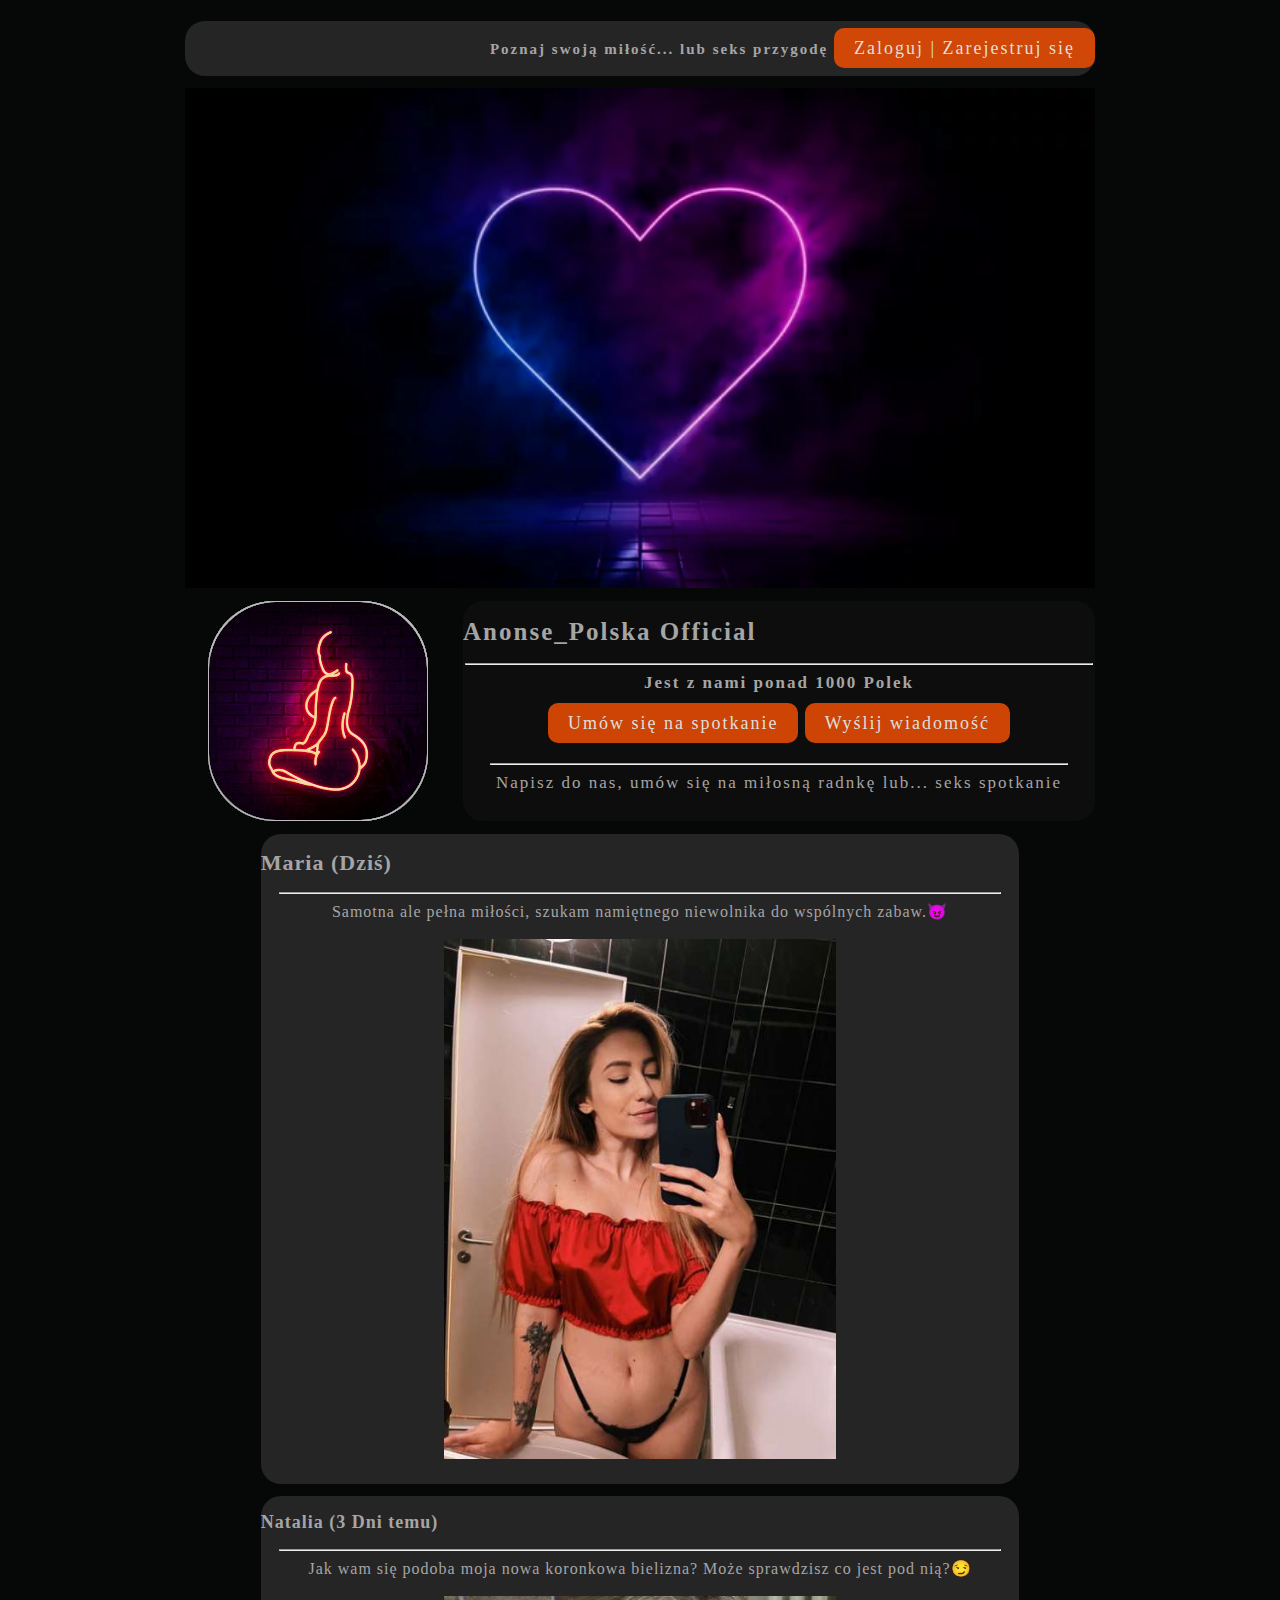
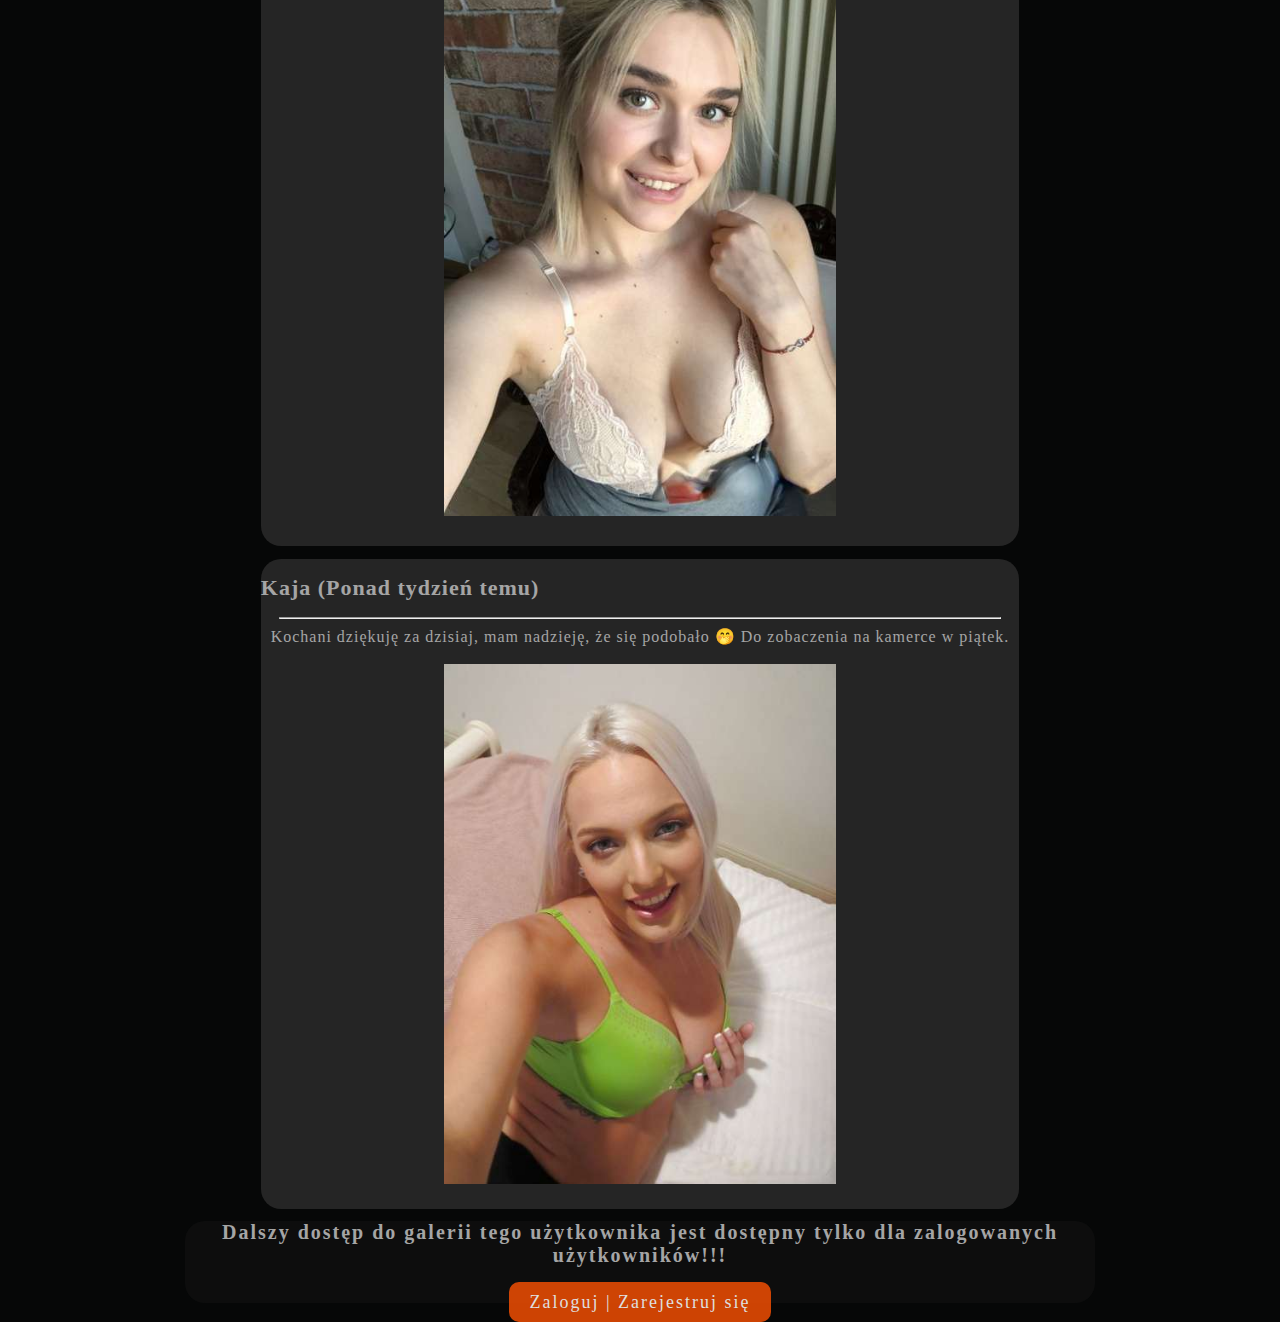
<file: index.html>
<!DOCTYPE html>
<html lang="PL-pl">

<!-- Głowa strony -->
    <head>
        <meta charset="UTF-8">
        <meta name='robots' content='index, follow, max-image-preview:large, max-snippet:-1, max-video-preview:-1' />
        <meta name="viewport" content="width=device-width, initial-scale=1">
        <link rel="stylesheet" href="style.css">
        <title>Anonse_Polska - Najlepsze randki w towjej okolicy!</title>
    </head>

<!-- Ciało strony - Strona główna - treść -->
    <body style="background-color: rgb(6, 7, 7);">


        <div id="Naglowek">
            <br/>
            <b>Poznaj swoją miłość... lub seks przygodę</b>  <a href="	https://lead5.pl/p/WgR5/fKJb/7nqm" class="join-button"> Zaloguj | Zarejestruj się </a>
        </div>
        
    
        <div id="ZdjTlo">
            <img id="tlo"
            src="tlo1.png" 
            alt="Zdjęcie w tle">
        </div>


        <div id="Profilowe">
            <img id="prof" 
            src="Profilowe.jpg" 
            alt="Zdjęcie profilowe">
        </div>


        <div id="Opis">
            <p style="text-align: left">    <span style="font-size: 25px">  <strong>Anonse_Polska Official</strong> </span>    </p>
            <hr style="width: 99%;">
            <strong>Jest z nami ponad 1000 Polek</strong> <br/> <br/>
            <a href="	https://lead5.pl/p/WgR5/fKJb/7nqm" class="join-button">Umów się na spotkanie</a>
            <a href="	https://lead5.pl/p/WgR5/fKJb/7nqm" class="join-button">Wyślij wiadomość</a> <br/> <br/>
            <hr style="width: 91%;">
            Napisz do nas, umów się na miłosną radnkę lub... seks spotkanie
        </div>


        <div class="Post">
            <p style="text-align: left">    <span style="font-size: 22px">  <strong>Maria (Dziś)</strong> </span>    </p>
            <hr style="width: 95%;">
            Samotna ale pełna miłości, szukam namiętnego niewolnika do wspólnych zabaw.😈
            <br/>
            <br/>
            <a href="	https://lead5.pl/p/WgR5/fKJb/7nqm"><img class="zdj_post" src="Maria.jpg" alt="IMG92189156"></a>
        </div>


        <div class="Post">
            <p style="text-align: left">    <span style="font-size: 18px">  <strong>Natalia (3 Dni temu)</strong> </span>    </p>
            <hr style="width: 95%;">
            Jak wam się podoba moja nowa koronkowa bielizna? Może sprawdzisz co jest pod nią?😏
            <br/>
            <br/>
            <a href="	https://lead5.pl/p/WgR5/fKJb/7nqm"><img class="zdj_post" src="Natalia.jpg" alt="IMG8972536"></a>
        </div>


        <div class="Post">
            <p style="text-align: left">    <span style="font-size: 22px">  <strong>Kaja (Ponad tydzień temu)</strong> </span>    </p>
            <hr style="width: 95%;">
            Kochani dziękuję za dzisiaj, mam nadzieję, że się podobało 🤭 Do zobaczenia na kamerce w piątek.
            <br/>
            <br/>
            <a href="	https://lead5.pl/p/WgR5/fKJb/7nqm"><img class="zdj_post" src="Kaja.jpg" alt="909332583"></a>
        </div>
        

        <div id="Koniec">
            <b>Dalszy dostęp do galerii tego użytkownika jest dostępny tylko dla zalogowanych
            użytkowników!!!</b> <br/>
            <br/><a href="	https://lead5.pl/p/WgR5/fKJb/7nqm" class="join-button"> Zaloguj | Zarejestruj się </a>
        </div>
    </body>
</html>
</file>
<file: style.css>
/* Kontenery DIV */
#Naglowek {
    background-color: rgb(37, 37, 37);
    text-align: right;
    float: left;
    margin-top: 1%;
    margin-left: 14%;
    margin-right: 14%;
    margin-bottom: 0%;
    height: 55px;
    width: 72%;
    font-size: 15px;
    color: rgb(165, 165, 165);
    letter-spacing: 2px;
}

#ZdjTlo {
    background-color: rgb(6, 7, 7);
    float: left;
    margin-top: 1%;
    margin-left: 14%;
    margin-right: 14%;
    margin-bottom: 1%;
    height: 500px;
    width: 72%;
}

#Profilowe {
    background-color: rgb(6, 7, 7);
    float: left;
    margin-left: 14%;
    margin-right: 1%;
    margin-bottom: 1%;
    height: 220px;
    width: 21%;
    text-align: center;
    font-size: 16px;
    letter-spacing: 1px;
    color: rgb(172, 172, 172);
}

#Opis {
    background-color: rgba(22, 22, 22, 0.452);
    color: rgb(165, 165, 165);
    float: right;
    margin-left: 0%;
    margin-right: 14%;
    margin-bottom: 1%;
    height: 220px;
    width: 50%;
    text-align: center;
    font-size: 17px;
    letter-spacing: 2px;
}

.Post {
    background-color: rgb(37, 37, 37);
    float: left;
    margin-left: 20%;
    margin-right: 20%;
    margin-bottom: 1%;
    height: 650px;
    width: 60%;
    text-align: center;
    color: rgb(165, 165, 165);
    letter-spacing: 1px;
}

#Koniec {
    background-color: rgba(22, 22, 22, 0.452);
    color: rgb(165, 165, 165);
    text-align: center;
    float: left;
    margin-top: 0%;
    margin-left: 14%;
    margin-right: 14%;
    margin-bottom: 1%;
    height: 82px;
    width: 72%;
    font-size: 20px;
    letter-spacing: 2px;
}



/* Rozmiary plików image */
#tlo{
    max-height: 100%;
    width: 100%;
    object-fit: cover;
}

#prof {
    width: auto;
    max-height: 100%;
    min-height: 30%;
    object-fit: cover;
}

.zdj_post{
    max-width: 100%;
    min-width: 10%;
    width: auto;
    max-height: 80%;
    min-height: 30%;
    object-fit: cover;
}



/* Zaokrąglenie kontenerów DIV */
div {border-radius: 20px;}



/* Przyciski Zaloguj/Zarejestruj się */
.join-button {
    background-color: rgba(233, 76, 3, 0.877);
    padding: 10px 20px;
    border: none;
    border-radius: 10px;
    color: rgb(223, 223, 223);
    font-size: 18px;
    cursor: pointer;
    text-decoration: none;
  }
  
  .join-button:hover {
    background-color: rgba(0, 0, 0, 0.521);
    color: rgb(233, 126, 3);
    text-decoration: none;
  }








/* Responsywność */
@media only screen and (min-width: 1001px){
}



@media only screen and (max-width: 1000px) {
/* Przyciski Zaloguj/Zarejestruj się */

#Naglowek {
    margin-top: 1%;
    margin-left: 5%;
    margin-right: 5%;
    width: 90%;
}

#ZdjTlo, #tlo {
    display: none;  /* zmienione */
}

.join-button {
    background-color: rgba(233, 76, 3, 0.877);
    padding: 5px 10px;  /* zmienione */
    border: none;
    border-radius: 5px;  /* zmienione */
    color: rgb(223, 223, 223);
    font-size: 15px;  /* zmienione */
    cursor: pointer;
    text-decoration: none;
}

.join-button:hover {
    background-color: rgba(0, 0, 0, 0.521);
    color: rgb(233, 126, 3);
    text-decoration: none;
}

#Profilowe {
    background-color: rgb(6, 7, 7);
    float: left;
    margin-top: 2%;
    margin-left: 5%;  /* zmienione */
    margin-right: 5%;  /* zmienione */
    margin-bottom: 1%;
    height: 200px;  /* zmienione */
    width: 20%;  /* zmienione */
    text-align: left;
    font-size: 13px;  /* zmienione */
    letter-spacing: 1px;
    color: rgb(172, 172, 172);
}

#Opis {
    background-color: rgba(22, 22, 22, 0.452);
    color: rgb(165, 165, 165);
    float: right;  /* zmienione */
    margin-top: 2%;
    margin-left: 5%;  /* zmienione */
    margin-right: 5%;  /* zmienione */
    margin-bottom: 1%;
    height: 200px;  /* zmienione */
    width: 60%;  /* zmienione */
    text-align: center;
    font-size: 14px;  /* zmienione */
    letter-spacing: 1px;  /* zmienione */
}
}



@media only screen and (max-width: 858px) {
    /* Kontenery DIV */
#Naglowek {
    display: none;
}

#ZdjTlo, #tlo {
    display: none;  /* zmienione */
}

#Profilowe {
    background-color: rgb(6, 7, 7);
    float: left;
    margin-left: 0%;  /* zmienione */
    margin-right: 0%;  /* zmienione */
    margin-bottom: 1%;
    height: 80px;  /* zmienione */
    width: 100%;  /* zmienione */
    text-align: center;
    font-size: 13px;  /* zmienione */
    letter-spacing: 1px;
    color: rgb(172, 172, 172);
}

#Opis {
    background-color: rgba(22, 22, 22, 0.452);
    color: rgb(165, 165, 165);
    float: left;  /* zmienione */
    margin-left: 0%;  /* zmienione */
    margin-right: 0%;  /* zmienione */
    margin-bottom: 1%;
    height: 200px;  /* zmienione */
    width: 100%;  /* zmienione */
    text-align: center;
    font-size: 14px;  /* zmienione */
    letter-spacing: 1px;  /* zmienione */
}

.Post {
    background-color: rgb(37, 37, 37);
    float: left;
    margin-left: 0%;
    margin-right: 0%;
    margin-bottom: 1%;
    width: 100%;
    text-align: center;
    color: rgb(165, 165, 165);
    letter-spacing: 1px;
    position: relative;
    height: 730px;
}

.zdj_post {
    width: 100%;
    height: auto;
    max-height: 100%;  /* zmienione */
    object-fit: cover;
    position: absolute;  /* zmienione */
    top: 50%;  /* zmienione */
    left: 50%;  /* zmienione */
    transform: translate(-50%, -50%);  /* zmienione */
}

#Koniec {
    background-color: rgba(22, 22, 22, 0.452);
    color: rgb(165, 165, 165);
    text-align: center;
    float: left;
    margin-top: 0%;
    margin-left: 0%;  /* zmienione */
    margin-right: 0%;  /* zmienione */
    margin-bottom: 1%;
    height: auto;  /* zmienione */
    width: 100%;  /* zmienione */
    font-size: 15px;  /* zmienione */
    letter-spacing: 1px;  /* zmienione */
}

/* Rozmiary plików image */
#prof {
    width: auto;  /* zmienione */
    max-height: 80px;  /* zmienione */
    min-height: 80px;  /* zmienione */
    object-fit: cover;
}


/* Zaokrąglenie kontenerów DIV */
div {
    border-radius: 10px;  /* zmienione */
}

/* Przyciski Zaloguj/Zarejestruj się */
.join-button {
    background-color: rgba(233, 76, 3, 0.877);
    padding: 5px 10px;  /* zmienione */
    border: none;
    border-radius: 5px;  /* zmienione */
    color: rgb(223, 223, 223);
    font-size: 13px;  /* zmienione */
    cursor: pointer;
    text-decoration: none;
}

.join-button:hover {
    background-color: rgba(0, 0, 0, 0.521);
    color: rgb(233, 126, 3);
    text-decoration: none;
}
}
</file>
